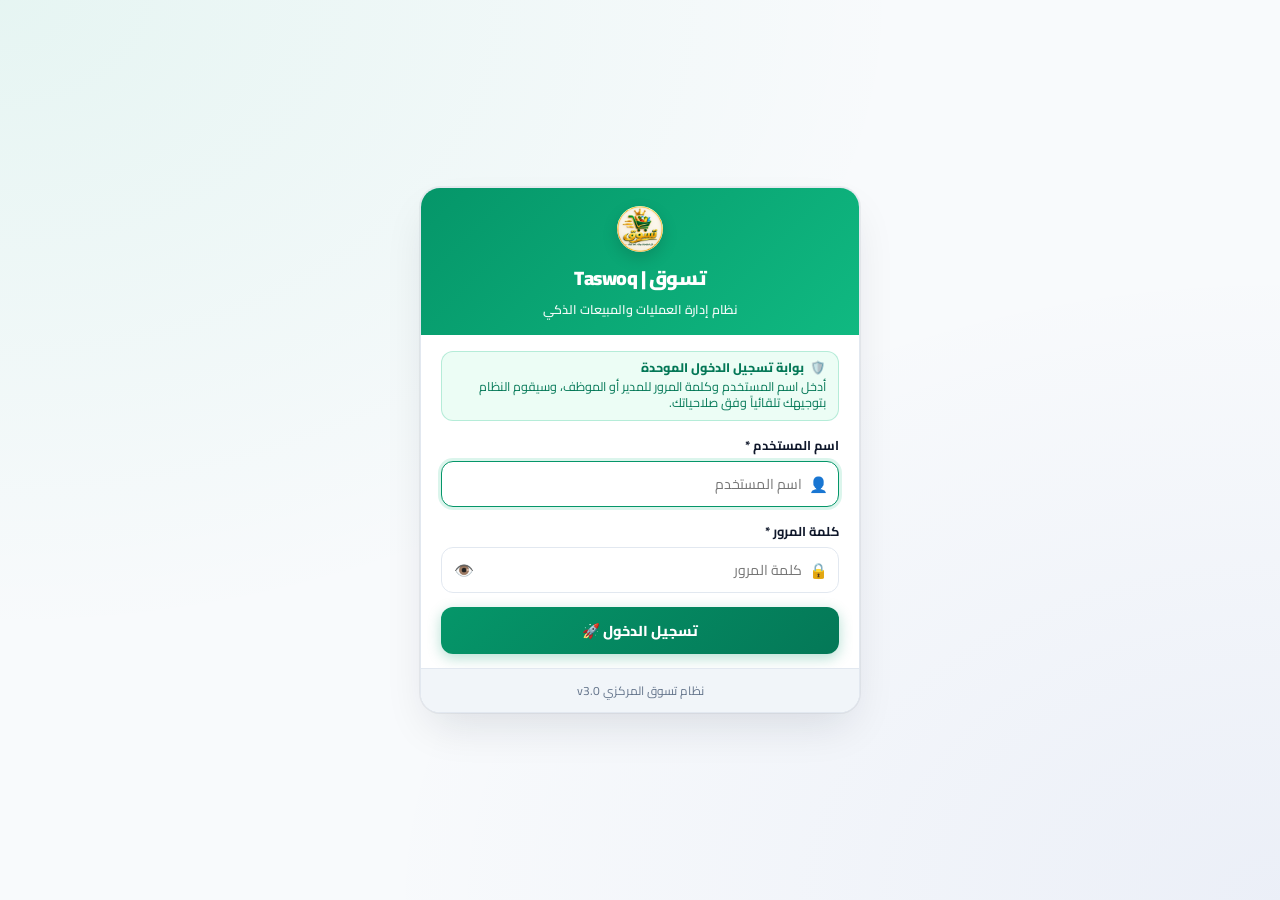
<file: public/login.html>
<!DOCTYPE html>
<html lang="ar" dir="rtl">
<head>
  <meta charset="UTF-8">
  <meta name="viewport" content="width=device-width, initial-scale=1.0">
  <title>تسجيل الدخول | نظام تسوق الذكي</title>
  <link rel="preconnect" href="https://fonts.googleapis.com">
  <link rel="preconnect" href="https://fonts.gstatic.com" crossorigin>
  <link href="https://fonts.googleapis.com/css2?family=Cairo:wght@400;600;700;800;900&display=swap" rel="stylesheet" media="print" onload="this.media='all'">
  <style>
    :root {
      --primary: #059669;
      --primary-dark: #047857;
      --primary-light: #10b981;
      --primary-50: #ecfdf5;
      --bg-body: #f8fafc;
      --bg-surface: #ffffff;
      --bg-surface-secondary: #f1f5f9;
      --text-main: #0f172a;
      --text-muted: #64748b;
      --border-subtle: #e2e8f0;
      --error-bg: #fef2f2;
      --error-border: #fecaca;
      --error-text: #dc2626;
      --radius-lg: 20px;
      --radius-md: 12px;
      --shadow-card: 0 20px 45px -10px rgba(15, 23, 42, 0.12), 0 0 0 1px rgba(15, 23, 42, 0.05);
    }

    * {
      box-sizing: border-box;
      margin: 0;
      padding: 0;
      font-family: 'Cairo', -apple-system, BlinkMacSystemFont, "Segoe UI", Roboto, sans-serif;
    }

    body {
      background-color: var(--bg-body);
      background-image: radial-gradient(at 0% 0%, rgba(16, 185, 129, 0.08) 0px, transparent 50%),
                        radial-gradient(at 100% 100%, rgba(30, 64, 175, 0.06) 0px, transparent 50%);
      color: var(--text-main);
      min-height: 100vh;
      display: flex;
      align-items: center;
      justify-content: center;
      padding: 20px 16px;
      direction: rtl;
    }

    .login-container {
      width: 100%;
      max-width: 440px;
      background: var(--bg-surface);
      border-radius: var(--radius-lg);
      box-shadow: var(--shadow-card);
      overflow: hidden;
      border: 1px solid var(--border-subtle);
    }

    /* Header */
    .login-header {
      background: linear-gradient(135deg, var(--primary) 0%, var(--primary-light) 100%);
      padding: 18px 16px 14px 16px;
      text-align: center;
      color: #ffffff;
      position: relative;
    }

    .brand-logo-wrap {
      width: 46px;
      height: 46px;
      border-radius: 50%;
      background: #ffffff;
      margin: 0 auto 8px auto;
      display: flex;
      align-items: center;
      justify-content: center;
      box-shadow: 0 6px 16px rgba(0, 0, 0, 0.15);
      overflow: hidden;
    }

    .brand-logo-wrap img {
      width: 100%;
      height: 100%;
      object-fit: cover;
    }

    .login-header h1 {
      font-size: 1.22rem;
      font-weight: 900;
      letter-spacing: -0.5px;
      margin-bottom: 2px;
    }

    .login-header p {
      font-size: 0.78rem;
      opacity: 0.95;
      font-weight: 600;
    }

    .login-body {
      padding: 16px 20px 14px 20px;
    }

    .role-notice {
      padding: 8px 12px;
      border-radius: var(--radius-md);
      margin-bottom: 12px;
      font-size: 0.78rem;
      line-height: 1.35;
      background: var(--primary-50);
      border: 1px solid rgba(16, 185, 129, 0.25);
      color: var(--primary-dark);
    }

    .role-notice-title {
      font-weight: 800;
      margin-bottom: 2px;
      display: flex;
      align-items: center;
      gap: 6px;
    }

    /* Form Fields */
    .form-group {
      margin-bottom: 12px;
    }

    .form-label {
      display: block;
      font-weight: 700;
      font-size: 0.8rem;
      color: var(--text-main);
      margin-bottom: 4px;
    }

    .input-wrapper {
      position: relative;
    }

    .form-input {
      width: 100%;
      padding: 9px 36px 9px 12px;
      border: 1.5px solid var(--border-subtle);
      border-radius: var(--radius-md);
      font-size: 0.88rem;
      color: var(--text-main);
      background: var(--bg-surface);
      transition: all 0.2s;
      outline: none;
      direction: ltr;
      text-align: right;
    }

    .form-input:focus {
      border-color: var(--primary);
      box-shadow: 0 0 0 3px rgba(16, 185, 129, 0.15);
    }

    .input-icon {
      position: absolute;
      right: 11px;
      top: 50%;
      transform: translateY(-50%);
      font-size: 0.95rem;
      color: var(--text-muted);
      pointer-events: none;
    }

    .toggle-password {
      position: absolute;
      left: 10px;
      top: 50%;
      transform: translateY(-50%);
      background: none;
      border: none;
      cursor: pointer;
      font-size: 1rem;
      color: var(--text-muted);
      padding: 3px;
    }

    .submit-btn {
      width: 100%;
      padding: 10px;
      border: none;
      border-radius: var(--radius-md);
      font-size: 0.9rem;
      font-weight: 800;
      cursor: pointer;
      display: flex;
      align-items: center;
      justify-content: center;
      gap: 6px;
      margin-top: 14px;
      transition: all 0.2s ease;
      background: linear-gradient(135deg, var(--primary) 0%, var(--primary-dark) 100%);
      color: #ffffff;
      box-shadow: 0 4px 14px rgba(5, 150, 105, 0.3);
    }

    .submit-btn:hover:not(:disabled) {
      transform: translateY(-1px);
      box-shadow: 0 6px 18px rgba(5, 150, 105, 0.4);
    }

    .submit-btn:disabled {
      opacity: 0.65;
      cursor: not-allowed;
    }

    .auth-error {
      background: var(--error-bg);
      border: 1px solid var(--error-border);
      color: var(--error-text);
      padding: 8px 12px;
      border-radius: var(--radius-md);
      font-size: 0.78rem;
      font-weight: 700;
      margin-bottom: 12px;
      display: none;
    }

    .login-footer {
      padding: 10px 16px;
      text-align: center;
      border-top: 1px solid var(--border-subtle);
      background: var(--bg-surface-secondary);
      font-size: 0.75rem;
      color: var(--text-muted);
      display: flex;
      justify-content: center;
      align-items: center;
    }

    /* Developer Secret Modal (Night Modern Style) */
    .dev-modal-overlay {
      position: fixed;
      top: 0;
      left: 0;
      right: 0;
      bottom: 0;
      background: rgba(15, 23, 42, 0.75);
      backdrop-filter: blur(8px);
      display: flex;
      align-items: center;
      justify-content: center;
      z-index: 9999;
      opacity: 0;
      pointer-events: none;
      transition: opacity 0.25s cubic-bezier(0.16, 1, 0.3, 1);
      padding: 16px;
    }

    .dev-modal-overlay.active {
      opacity: 1;
      pointer-events: auto;
    }

    .dev-modal {
      width: 100%;
      max-width: 400px;
      background: #0f172a;
      border: 1px solid rgba(255, 255, 255, 0.1);
      border-radius: var(--radius-lg);
      padding: 26px 24px;
      color: #f8fafc;
      box-shadow: 0 25px 50px -12px rgba(0, 0, 0, 0.5);
      transform: scale(0.95);
      transition: transform 0.25s cubic-bezier(0.16, 1, 0.3, 1);
    }

    .dev-modal-overlay.active .dev-modal {
      transform: scale(1);
    }

    .dev-modal-header {
      display: flex;
      align-items: center;
      justify-content: space-between;
      margin-bottom: 18px;
    }

    .dev-modal-title {
      font-size: 1.1rem;
      font-weight: 800;
      display: flex;
      align-items: center;
      gap: 8px;
      color: #38bdf8;
    }

    .dev-modal-close {
      background: rgba(255, 255, 255, 0.08);
      border: none;
      color: #94a3b8;
      width: 32px;
      height: 32px;
      border-radius: 8px;
      cursor: pointer;
      font-size: 1rem;
      display: flex;
      align-items: center;
      justify-content: center;
    }

    .dev-modal-close:hover {
      background: rgba(255, 255, 255, 0.15);
      color: #ffffff;
    }

    .dev-modal-desc {
      font-size: 0.8rem;
      color: #94a3b8;
      line-height: 1.45;
      margin-bottom: 18px;
    }

    .dev-input {
      width: 100%;
      padding: 12px 14px;
      background: rgba(255, 255, 255, 0.05);
      border: 1.5px solid rgba(255, 255, 255, 0.15);
      border-radius: var(--radius-md);
      color: #ffffff;
      font-size: 0.95rem;
      direction: ltr;
      text-align: center;
      font-family: monospace;
      letter-spacing: 2px;
      outline: none;
      margin-bottom: 16px;
    }

    .dev-input:focus {
      border-color: #38bdf8;
      box-shadow: 0 0 0 3px rgba(56, 189, 248, 0.2);
    }

    .dev-submit-btn {
      width: 100%;
      padding: 12px;
      background: linear-gradient(135deg, #0284c7 0%, #0369a1 100%);
      color: #ffffff;
      border: none;
      border-radius: var(--radius-md);
      font-weight: 800;
      font-size: 0.9rem;
      cursor: pointer;
      transition: all 0.2s;
    }

    .dev-submit-btn:hover:not(:disabled) {
      background: linear-gradient(135deg, #0369a1 0%, #075985 100%);
    }

    .dev-submit-btn:disabled {
      opacity: 0.6;
      cursor: not-allowed;
    }

    .dev-error {
      background: rgba(239, 68, 68, 0.15);
      border: 1px solid rgba(239, 68, 68, 0.3);
      color: #fca5a5;
      padding: 10px 12px;
      border-radius: var(--radius-md);
      font-size: 0.8rem;
      font-weight: 700;
      margin-bottom: 14px;
      display: none;
    }
  </style>
</head>
<body>
  <div class="login-container">
    <!-- Header -->
    <div class="login-header">
      <div class="brand-logo-wrap">
        <img src="grocery_app_system/interactive_prototype/assets/images/taswoq_logo.png"
             onerror="this.onerror=null; this.src='taswoq_logo.png';" alt="شعار تسوق">
      </div>
      <h1>تسوق | Taswoq</h1>
      <p>نظام إدارة العمليات والمبيعات الذكي</p>
    </div>

    <!-- Unified Login Body -->
    <div class="login-body">
      <div class="role-notice">
        <div class="role-notice-title">
          <span>🛡️</span> <span>بوابة تسجيل الدخول الموحدة</span>
        </div>
        <div>أدخل اسم المستخدم وكلمة المرور للمدير أو الموظف، وسيقوم النظام بتوجيهك تلقائياً وفق صلاحياتك.</div>
      </div>

      <div id="login-error" class="auth-error" role="alert"></div>

      <form id="form-login" onsubmit="handleUnifiedSubmit(event)">
        <div class="form-group">
          <label class="form-label" for="login-username">اسم المستخدم *</label>
          <div class="input-wrapper">
            <span class="input-icon">👤</span>
            <input type="text" id="login-username" class="form-input" autocomplete="username"
                   placeholder="اسم المستخدم" required autofocus>
          </div>
        </div>

        <div class="form-group">
          <label class="form-label" for="login-password">كلمة المرور *</label>
          <div class="input-wrapper">
            <span class="input-icon">🔒</span>
            <input type="password" id="login-password" class="form-input" autocomplete="current-password"
                   placeholder="كلمة المرور" required>
            <button type="button" class="toggle-password" onclick="togglePasswordVisibility('login-password', this)"
                    title="إظهار/إخفاء كلمة المرور">👁️</button>
          </div>
        </div>

        <button type="submit" id="login-submit-btn" class="submit-btn">
          <span>تسجيل الدخول 🚀</span>
        </button>
      </form>
    </div>

    <!-- Footer -->
    <div class="login-footer">
      <span>نظام تسوق المركزي v3.0</span>
    </div>
  </div>

  <!-- Developer Secret Modal -->
  <div id="dev-secret-modal" class="dev-modal-overlay" role="dialog" aria-modal="true" aria-labelledby="dev-modal-title">
    <div class="dev-modal">
      <div class="dev-modal-header">
        <div id="dev-modal-title" class="dev-modal-title">
          <span>⚡</span> <span>بوابة التطوير والصيانة السرية</span>
        </div>
        <button type="button" class="dev-modal-close" onclick="closeDevModal()" aria-label="إغلاق">✕</button>
      </div>
      <div class="dev-modal-desc">
        هذا المدخل مخصص لعمليات الصيانة البرمجية والتشخيصية عبر اتصال HTTPS الموثوق، ويتطلب الرمز السري المعتمد في بيئة الخادم.
      </div>
      <div id="dev-error" class="dev-error" role="alert"></div>
      <form id="form-dev-login" onsubmit="handleDevSubmit(event)">
        <input type="password" id="dev-secret-key" class="dev-input" placeholder="••••••••••••••••" autocomplete="off" required>
        <button type="submit" id="dev-submit-btn" class="dev-submit-btn">تحقق والمصادقة كـ مطور 🔑</button>
      </form>
    </div>
  </div>

  <script>
    function togglePasswordVisibility(inputId, btn) {
      const input = document.getElementById(inputId);
      if (!input) return;
      if (input.type === 'password') {
        input.type = 'text';
        btn.textContent = '🙈';
      } else {
        input.type = 'password';
        btn.textContent = '👁️';
      }
    }

    function openDevModal() {
      const m = document.getElementById('dev-secret-modal');
      if (m) {
        if (m.classList.contains('active')) {
          return; // فتح النافذة مرة واحدة فقط إذا كانت مفتوحة بالفعل
        }
        m.classList.add('active');
        m.style.display = 'flex';
        const inp = document.getElementById('dev-secret-key');
        if (inp) {
          inp.value = '';
          setTimeout(() => inp.focus(), 80);
        }
        const err = document.getElementById('dev-error');
        if (err) {
          if (location.protocol !== 'https:' && location.hostname !== 'localhost' && location.hostname !== '127.0.0.1') {
            err.textContent = '⚠️ تنبيه أمني: أنت تتصل عبر بروتوكول HTTP غير مشفر. تسجيل دخول المطور يتطلب اتصال HTTPS آمن حصراً.';
            err.style.display = 'block';
          } else {
            err.style.display = 'none';
          }
        }
      }
    }

    function closeDevModal() {
      const m = document.getElementById('dev-secret-modal');
      if (m) {
        m.classList.remove('active');
        m.style.display = 'none';
      }
    }

    // دعم اختصار لوحة تحكم المطور Ctrl + Shift + D (يعمل فقط بتخطيط لوحة المفاتيح الإنجليزية)
    function handleDevShortcut(e) {
      if (e.repeat) return;
      // التحقق من مفتاح D/d الإنجليزي حصراً عبر e.key (دون استخدام e.code أو المحارف العربية)
      const isEnglishKeyD = (e.key === 'D' || e.key === 'd');
      const isDevCombo = (e.ctrlKey || e.metaKey) && e.shiftKey && isEnglishKeyD;
      if (isDevCombo) {
        if (e.preventDefault) e.preventDefault();
        if (e.stopPropagation) e.stopPropagation();
        if (e.stopImmediatePropagation) e.stopImmediatePropagation();
        openDevModal();
        return false;
      }
      if (e.key === 'Escape' || e.keyCode === 27) {
        closeDevModal();
      }
    }

    window.addEventListener('keydown', handleDevShortcut, true);
    window.openDevModal = openDevModal;
    window.openDevSecretModal = openDevModal;

    // معالجة تسجيل الدخول الموحد (اسم المستخدم + كلمة المرور فقط)
    async function handleUnifiedSubmit(event) {
      event.preventDefault();
      const uInp = document.getElementById('login-username');
      const pInp = document.getElementById('login-password');
      const errBox = document.getElementById('login-error');
      const btn = document.getElementById('login-submit-btn');

      errBox.style.display = 'none';
      errBox.textContent = '';

      const username = uInp.value.trim();
      const password = pInp.value.trim();
      if (!username || !password) {
        errBox.textContent = 'يرجى إدخال اسم المستخدم وكلمة المرور';
        errBox.style.display = 'block';
        return;
      }

      btn.disabled = true;
      btn.innerHTML = '<span>جاري التحقق والمصادقة... ⏳</span>';

      try {
        const apiEndpoint = '/api/auth/login';
        const res = await fetch(apiEndpoint, {
          method: 'POST',
          credentials: 'same-origin',
          headers: { 'Content-Type': 'application/json' },
          body: JSON.stringify({ username, password })
        });
        const data = await res.json();

        if (res.ok && data && data.success) {
          if (data.csrfToken) {
            sessionStorage.setItem('taswoq_csrf_token', data.csrfToken);
          }
          if (data.user) {
            try { localStorage.setItem('taswoq_active_user', JSON.stringify(data.user)); } catch (e) {}
          }
          const target = (data.redirect && data.redirect.startsWith('/')) ? data.redirect : '/admin.html';
          window.location.replace(target);
        } else {
          errBox.textContent = (data && data.error) || 'فشل تسجيل الدخول. يرجى التأكد من صحة البيانات.';
          errBox.style.display = 'block';
          btn.disabled = false;
          btn.innerHTML = '<span>تسجيل الدخول 🚀</span>';
        }
      } catch (err) {
        errBox.textContent = 'تعذر الاتصال بالخادم. يرجى المحاولة لاحقاً: ' + err.message;
        errBox.style.display = 'block';
        btn.disabled = false;
        btn.innerHTML = '<span>تسجيل الدخول 🚀</span>';
      }
    }

    // معالجة تسجيل دخول المطور السري
    async function handleDevSubmit(event) {
      event.preventDefault();
      const sInp = document.getElementById('dev-secret-key');
      const errBox = document.getElementById('dev-error');
      const btn = document.getElementById('dev-submit-btn');

      errBox.style.display = 'none';
      errBox.textContent = '';

      const secret = sInp.value.trim();
      if (!secret) {
        errBox.textContent = 'يرجى إدخال رمز المطور السري';
        errBox.style.display = 'block';
        return;
      }

      btn.disabled = true;
      btn.textContent = 'جاري التحقق من الرمز... ⏳';

      try {
        const apiEndpoint = '/api/auth/developer/login';
        const res = await fetch(apiEndpoint, {
          method: 'POST',
          credentials: 'same-origin',
          headers: { 'Content-Type': 'application/json' },
          body: JSON.stringify({ secretKey: secret })
        });
        const data = await res.json();

        if (res.ok && data && data.success) {
          if (data.csrfToken) {
            sessionStorage.setItem('taswoq_csrf_token', data.csrfToken);
          }
          if (data.user) {
            try { localStorage.setItem('taswoq_active_user', JSON.stringify(data.user)); } catch (e) {}
          }
          window.location.replace('/admin.html');
        } else {
          errBox.textContent = (data && data.error) || 'رمز المطور السري غير صحيح أو الحساب معطل.';
          errBox.style.display = 'block';
          btn.disabled = false;
          btn.textContent = 'تحقق والمصادقة كـ مطور 🔑';
        }
      } catch (err) {
        errBox.textContent = 'تعذر الاتصال بالخادم: ' + err.message;
        errBox.style.display = 'block';
        btn.disabled = false;
        btn.textContent = 'تحقق والمصادقة كـ مطور 🔑';
      }
    }
  </script>
</body>
</html>
</file>
